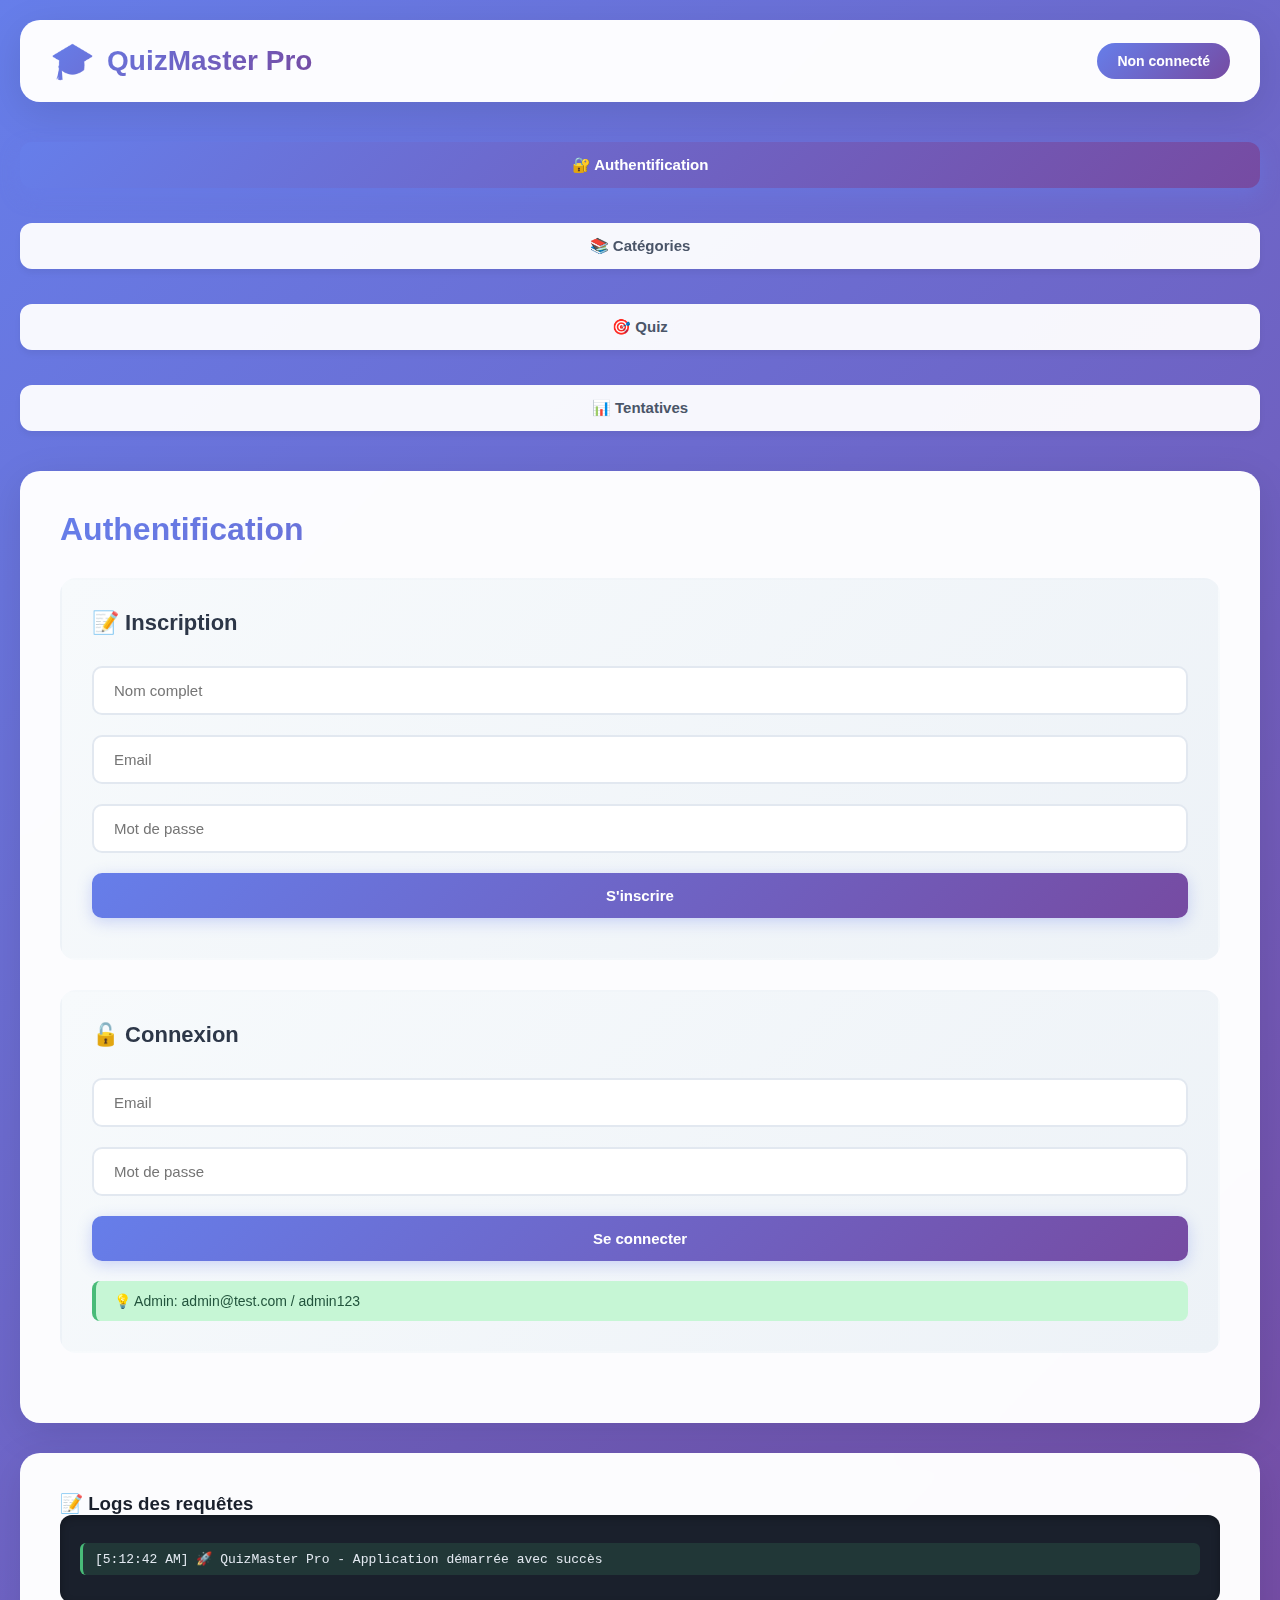
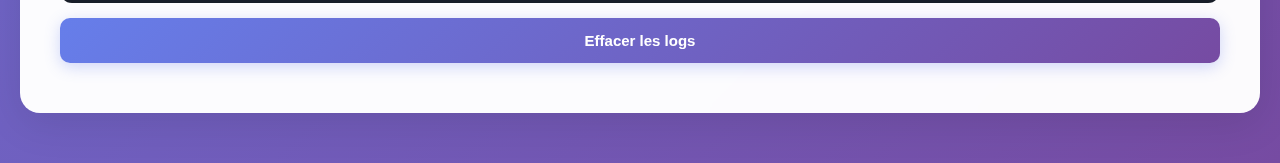
<file: html-test/index.html>
<!DOCTYPE html>
<html lang="fr">
<head>
    <meta charset="UTF-8">
    <meta name="viewport" content="width=device-width, initial-scale=1.0">
    <title>QuizMaster Pro</title>
    <link rel="stylesheet" href="style.css">
</head>
<body>
    <div class="container">
        <header>
            <div class="logo">
                <span class="logo-icon">🎓</span>
                <span>QuizMaster Pro</span>
            </div>
            <div id="auth-status">
                <span id="user-info">Non connecté</span>
                <button id="logout-btn" style="display: none; width: auto;">Déconnexion</button>
            </div>
        </header>

        <nav id="nav-menu">
            <button id="auth-section-btn" class="nav-btn active">🔐 Authentification</button>
            <button id="categories-section-btn" class="nav-btn">📚 Catégories</button>
            <button id="quiz-section-btn" class="nav-btn">🎯 Quiz</button>
            <button id="attempts-section-btn" class="nav-btn">📊 Tentatives</button>
            <button id="admin-section-btn" class="nav-btn" style="display: none;">👑 Admin</button>
        </nav>

        <!-- Section Authentification -->
        <section id="auth-section" class="section active">
            <h2>Authentification</h2>

            <div class="form-group">
                <h3>📝 Inscription</h3>
                <input type="text" id="register-name" placeholder="Nom complet">
                <input type="email" id="register-email" placeholder="Email">
                <input type="password" id="register-password" placeholder="Mot de passe">
                <button id="register-btn">S'inscrire</button>
            </div>

            <div class="form-group">
                <h3>🔓 Connexion</h3>
                <input type="email" id="login-email" placeholder="Email">
                <input type="password" id="login-password" placeholder="Mot de passe">
                <button id="login-btn">Se connecter</button>
                <p class="hint">💡 Admin: admin@test.com / admin123</p>
            </div>

            <div id="auth-result"></div>
        </section>

        <!-- Section Catégories -->
        <section id="categories-section" class="section">
            <h2>📚 Catégories</h2>
            <button id="load-categories-btn">Charger les catégories</button>
            <div id="categories-list"></div>

            <div id="category-detail" style="display: none;">
                <h3 id="category-title"></h3>
                <button id="load-category-quizzes-btn">Voir les quiz disponibles</button>
                <div id="category-quizzes-list"></div>
            </div>
        </section>

        <!-- Section Quiz -->
        <section id="quiz-section" class="section">
            <h2>🎯 Quiz</h2>
            <div id="quiz-info">
                <div class="info-card">
                    <h3>💡 Comment jouer à un quiz ?</h3>
                    <ol>
                        <li>Allez dans l'onglet <strong>"📚 Catégories"</strong></li>
                        <li>Cliquez sur <strong>"Charger les catégories"</strong></li>
                        <li>Sélectionnez une catégorie qui vous intéresse</li>
                        <li>Cliquez sur <strong>"Voir les quiz disponibles"</strong></li>
                        <li>Choisissez un quiz marqué <strong>"✅ Accessible"</strong></li>
                        <li>Répondez aux questions une par une</li>
                        <li>Validez chaque réponse avant de passer à la suivante</li>
                    </ol>
                    <p class="hint">🔒 Les quiz verrouillés ne sont pas encore accessibles selon vos progrès.</p>
                    <button id="go-to-categories-btn" style="margin-top: 15px;">📚 Aller aux catégories</button>
                </div>
            </div>
            <div id="quiz-progress" style="display: none;">
                <div class="progress-container">
                    <div class="progress-bar" id="progress-bar" style="width: 0%"></div>
                </div>
                <p style="text-align: center; color: #718096; font-weight: 600; margin-top: 10px;" id="progress-text">Question 1 sur 10</p>
            </div>
            <div id="quiz-questions" style="display: none;"></div>
            <div id="quiz-results" style="display: none;"></div>
        </section>

        <!-- Section Tentatives -->
        <section id="attempts-section" class="section">
            <h2>📊 Mes Tentatives</h2>
            <button id="load-attempts-btn">Charger mes tentatives</button>
            <div id="attempts-list"></div>

            <div id="attempt-detail" style="display: none;">
                <h3>Détail de la tentative</h3>
                <div id="attempt-results"></div>
            </div>
        </section>

        <!-- Section Admin -->
        <section id="admin-section" class="section">
            <h2>👑 Administration</h2>

            <div class="form-group">
                <h3>📈 Statistiques générales</h3>
                <button id="load-admin-stats-btn">Charger stats admin</button>
                <div id="admin-stats"></div>
            </div>

            <div class="form-group">
                <h3>👥 Gestion des utilisateurs</h3>
                <button id="load-users-btn">Charger les utilisateurs</button>
                <div id="users-list"></div>
            </div>
        </section>

        <!-- Section de logs -->
        <section id="logs-section" class="section active" style="display: block;">
            <h3>📝 Logs des requêtes</h3>
            <div id="logs-container"></div>
            <button id="clear-logs-btn" style="margin-top: 15px;">Effacer les logs</button>
        </section>
    </div>

    <script src="app.js"></script>
</body>
</html>
</file>
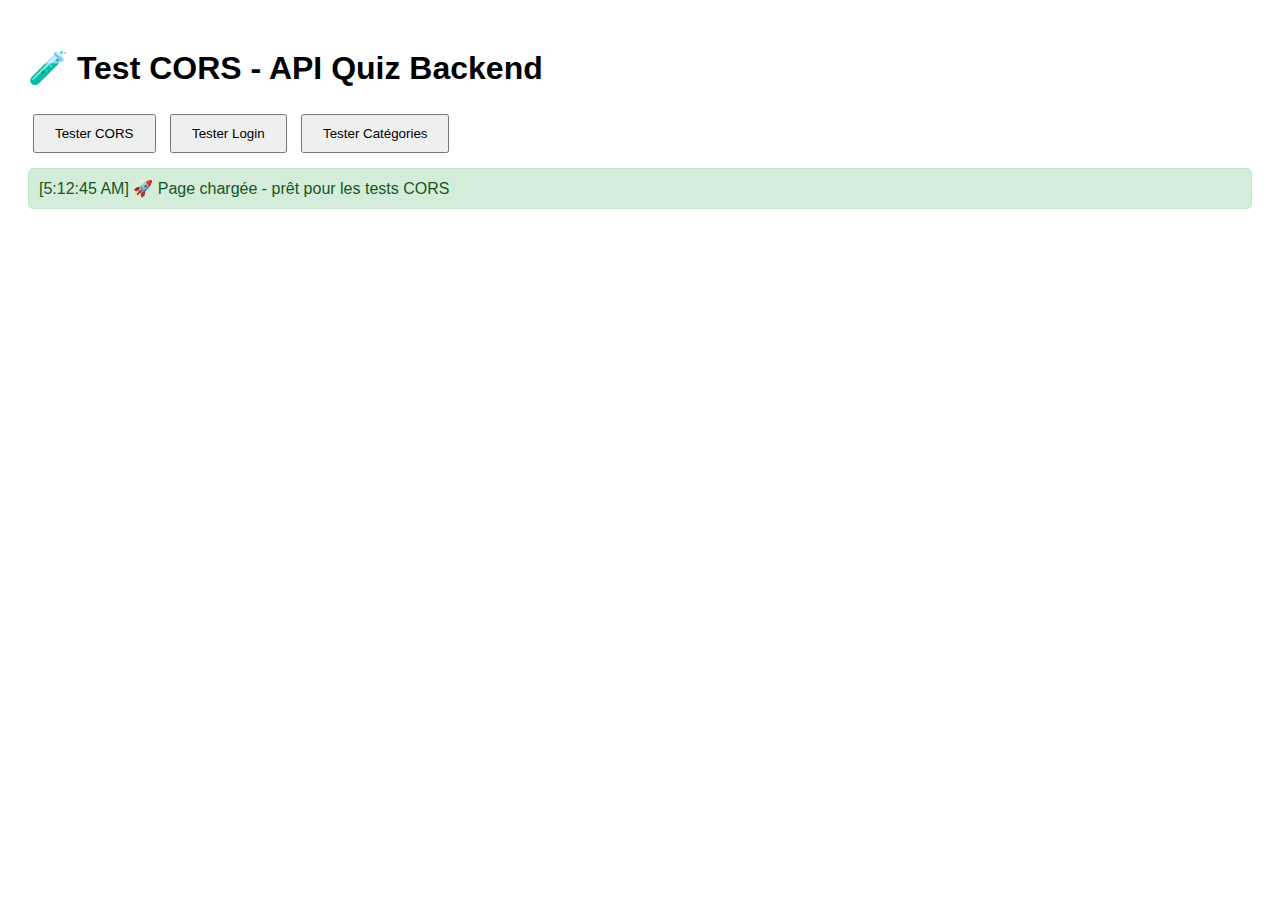
<file: html-test/test-cors.html>
<!DOCTYPE html>
<html lang="fr">
<head>
    <meta charset="UTF-8">
    <meta name="viewport" content="width=device-width, initial-scale=1.0">
    <title>Test CORS - API Quiz</title>
    <style>
        body { font-family: Arial, sans-serif; padding: 20px; }
        .test-result { margin: 10px 0; padding: 10px; border-radius: 5px; }
        .success { background: #d4edda; color: #155724; border: 1px solid #c3e6cb; }
        .error { background: #f8d7da; color: #721c24; border: 1px solid #f5c6cb; }
        button { padding: 10px 20px; margin: 5px; cursor: pointer; }
    </style>
</head>
<body>
    <h1>🧪 Test CORS - API Quiz Backend</h1>

    <div>
        <button id="test-cors">Tester CORS</button>
        <button id="test-login">Tester Login</button>
        <button id="test-categories">Tester Catégories</button>
    </div>

    <div id="results"></div>

    <script>
        const API_BASE = 'http://127.0.0.1:8000';

        function addResult(message, success = true) {
            const results = document.getElementById('results');
            const div = document.createElement('div');
            div.className = `test-result ${success ? 'success' : 'error'}`;
            div.textContent = `[${new Date().toLocaleTimeString()}] ${message}`;
            results.appendChild(div);
        }

        async function testCORS() {
            try {
                addResult('Testing CORS preflight...');
                const response = await fetch(`${API_BASE}/health`, {
                    method: 'GET',
                    credentials: 'include'
                });

                if (response.ok) {
                    addResult('✅ CORS fonctionne ! Requête GET réussie');
                } else {
                    addResult('❌ Erreur CORS ou serveur', false);
                }
            } catch (error) {
                addResult(`❌ Erreur CORS: ${error.message}`, false);
            }
        }

        async function testLogin() {
            try {
                addResult('Testing login...');
                const response = await fetch(`${API_BASE}/auth/login`, {
                    method: 'POST',
                    headers: {
                        'Content-Type': 'application/json',
                    },
                    credentials: 'include',
                    body: JSON.stringify({
                        email: 'admin@test.com',
                        password: 'admin123'
                    })
                });

                if (response.ok) {
                    addResult('✅ Login réussi ! Cookies définis');
                } else {
                    addResult(`❌ Login échoué: ${response.status}`, false);
                }
            } catch (error) {
                addResult(`❌ Erreur login: ${error.message}`, false);
            }
        }

        async function testCategories() {
            try {
                addResult('Testing catégories...');
                const response = await fetch(`${API_BASE}/categories`, {
                    method: 'GET',
                    credentials: 'include'
                });

                if (response.ok) {
                    const data = await response.json();
                    addResult(`✅ Catégories récupérées: ${data.length} catégories`);
                } else if (response.status === 401) {
                    addResult('⚠️ Non autorisé (normal si pas connecté)');
                } else {
                    addResult(`❌ Erreur catégories: ${response.status}`, false);
                }
            } catch (error) {
                addResult(`❌ Erreur catégories: ${error.message}`, false);
            }
        }

        document.getElementById('test-cors').onclick = testCORS;
        document.getElementById('test-login').onclick = testLogin;
        document.getElementById('test-categories').onclick = testCategories;

        // Test automatique au chargement
        setTimeout(() => {
            addResult('🚀 Page chargée - prêt pour les tests CORS');
        }, 100);
    </script>
</body>
</html>
</file>
<file: html-test/style.css>
/* QuizMaster Pro - Style CSS */

* {
    margin: 0;
    padding: 0;
    box-sizing: border-box;
}

body {
    font-family: 'Inter', -apple-system, BlinkMacSystemFont, 'Segoe UI', sans-serif;
    background: linear-gradient(135deg, #667eea 0%, #764ba2 100%);
    min-height: 100vh;
    color: #1a202c;
    overflow-x: hidden;
}

.container {
    max-width: 1400px;
    margin: 0 auto;
    padding: 20px;
}

/* Header */
header {
    background: rgba(255, 255, 255, 0.98);
    backdrop-filter: blur(10px);
    padding: 20px 30px;
    border-radius: 20px;
    margin-bottom: 30px;
    display: flex;
    justify-content: space-between;
    align-items: center;
    box-shadow: 0 10px 40px rgba(0, 0, 0, 0.1);
    animation: slideDown 0.6s ease-out;
}

@keyframes slideDown {
    from {
        opacity: 0;
        transform: translateY(-30px);
    }
    to {
        opacity: 1;
        transform: translateY(0);
    }
}

.logo {
    display: flex;
    align-items: center;
    gap: 12px;
    font-size: 28px;
    font-weight: 800;
    background: linear-gradient(135deg, #667eea, #764ba2);
    -webkit-background-clip: text;
    -webkit-text-fill-color: transparent;
    background-clip: text;
}

.logo-icon {
    font-size: 36px;
    animation: rotate 3s ease-in-out infinite;
}

@keyframes rotate {
    0%, 100% { transform: rotate(0deg); }
    50% { transform: rotate(10deg); }
}

#auth-status {
    display: flex;
    align-items: center;
    gap: 15px;
}

#user-info {
    padding: 10px 20px;
    background: linear-gradient(135deg, #667eea, #764ba2);
    color: white;
    border-radius: 50px;
    font-weight: 600;
    font-size: 14px;
    animation: fadeIn 0.5s ease-out;
}

@keyframes fadeIn {
    from { opacity: 0; }
    to { opacity: 1; }
}

/* Navigation */
#nav-menu {
    display: flex;
    gap: 15px;
    margin-bottom: 30px;
    flex-wrap: wrap;
    animation: slideUp 0.6s ease-out 0.2s backwards;
}

@keyframes slideUp {
    from {
        opacity: 0;
        transform: translateY(20px);
    }
    to {
        opacity: 1;
        transform: translateY(0);
    }
}

.nav-btn {
    background: rgba(255, 255, 255, 0.95);
    border: none;
    padding: 14px 24px;
    border-radius: 12px;
    cursor: pointer;
    transition: all 0.3s cubic-bezier(0.4, 0, 0.2, 1);
    font-weight: 600;
    font-size: 15px;
    color: #4a5568;
    box-shadow: 0 4px 6px rgba(0, 0, 0, 0.05);
    position: relative;
    overflow: hidden;
}

.nav-btn::before {
    content: '';
    position: absolute;
    top: 0;
    left: -100%;
    width: 100%;
    height: 100%;
    background: linear-gradient(90deg, transparent, rgba(255, 255, 255, 0.3), transparent);
    transition: left 0.5s;
}

.nav-btn:hover::before {
    left: 100%;
}

.nav-btn:hover {
    transform: translateY(-3px);
    box-shadow: 0 8px 15px rgba(0, 0, 0, 0.1);
}

.nav-btn.active {
    background: linear-gradient(135deg, #667eea, #764ba2);
    color: white;
    box-shadow: 0 8px 20px rgba(102, 126, 234, 0.4);
}

/* Sections */
.section {
    background: rgba(255, 255, 255, 0.98);
    backdrop-filter: blur(10px);
    padding: 40px;
    border-radius: 20px;
    margin-bottom: 30px;
    box-shadow: 0 10px 40px rgba(0, 0, 0, 0.1);
    display: none;
    animation: fadeInScale 0.5s ease-out;
}

@keyframes fadeInScale {
    from {
        opacity: 0;
        transform: scale(0.95);
    }
    to {
        opacity: 1;
        transform: scale(1);
    }
}

.section.active {
    display: block;
}

.section h2 {
    font-size: 32px;
    margin-bottom: 30px;
    background: linear-gradient(135deg, #667eea, #764ba2);
    -webkit-background-clip: text;
    -webkit-text-fill-color: transparent;
    background-clip: text;
}

/* Forms */
.form-group {
    margin-bottom: 30px;
    padding: 30px;
    background: linear-gradient(135deg, #f7fafc 0%, #edf2f7 100%);
    border-radius: 16px;
    border: 2px solid transparent;
    transition: all 0.3s ease;
}

.form-group:hover {
    border-color: #667eea;
    box-shadow: 0 5px 20px rgba(102, 126, 234, 0.1);
}

.form-group h3 {
    margin-bottom: 20px;
    color: #2d3748;
    font-size: 22px;
}

input {
    width: 100%;
    padding: 14px 20px;
    margin: 10px 0;
    border: 2px solid #e2e8f0;
    border-radius: 10px;
    font-size: 15px;
    transition: all 0.3s ease;
    background: white;
}

input:focus {
    outline: none;
    border-color: #667eea;
    box-shadow: 0 0 0 4px rgba(102, 126, 234, 0.1);
    transform: translateY(-2px);
}

button {
    width: 100%;
    padding: 14px 28px;
    margin: 10px 0;
    background: linear-gradient(135deg, #667eea, #764ba2);
    color: white;
    border: none;
    border-radius: 10px;
    cursor: pointer;
    transition: all 0.3s cubic-bezier(0.4, 0, 0.2, 1);
    font-weight: 600;
    font-size: 15px;
    box-shadow: 0 4px 15px rgba(102, 126, 234, 0.3);
    position: relative;
    overflow: hidden;
}

button::after {
    content: '';
    position: absolute;
    top: 50%;
    left: 50%;
    width: 0;
    height: 0;
    border-radius: 50%;
    background: rgba(255, 255, 255, 0.3);
    transform: translate(-50%, -50%);
    transition: width 0.6s, height 0.6s;
}

button:hover::after {
    width: 300px;
    height: 300px;
}

button:hover {
    transform: translateY(-3px);
    box-shadow: 0 8px 25px rgba(102, 126, 234, 0.4);
}

button:active {
    transform: translateY(-1px);
}

button:disabled {
    background: #cbd5e0;
    cursor: not-allowed;
    box-shadow: none;
}

/* Cards */
.category-card, .quiz-card, .attempt-card, .user-card {
    background: white;
    padding: 24px;
    margin: 16px 0;
    border-radius: 16px;
    border-left: 5px solid #667eea;
    cursor: pointer;
    transition: all 0.3s cubic-bezier(0.4, 0, 0.2, 1);
    box-shadow: 0 2px 8px rgba(0, 0, 0, 0.05);
    animation: slideInRight 0.5s ease-out backwards;
}

@keyframes slideInRight {
    from {
        opacity: 0;
        transform: translateX(-30px);
    }
    to {
        opacity: 1;
        transform: translateX(0);
    }
}

.category-card:hover, .quiz-card:hover, .attempt-card:hover, .user-card:hover {
    transform: translateX(8px) translateY(-4px);
    box-shadow: 0 12px 30px rgba(102, 126, 234, 0.2);
}

.quiz-card.locked {
    opacity: 0.5;
    cursor: not-allowed;
    border-left-color: #fc8181;
}

.quiz-card.locked:hover {
    transform: none;
}

/* Question Card */
.question-card {
    background: linear-gradient(135deg, #ffffff 0%, #f7fafc 100%);
    padding: 40px;
    margin: 30px 0;
    border-radius: 20px;
    border: 3px solid #667eea;
    box-shadow: 0 10px 40px rgba(102, 126, 234, 0.15);
    animation: questionAppear 0.6s cubic-bezier(0.34, 1.56, 0.64, 1);
}

@keyframes questionAppear {
    from {
        opacity: 0;
        transform: scale(0.9) translateY(30px);
    }
    to {
        opacity: 1;
        transform: scale(1) translateY(0);
    }
}

.question-number {
    display: inline-block;
    background: linear-gradient(135deg, #667eea, #764ba2);
    color: white;
    padding: 8px 20px;
    border-radius: 50px;
    font-weight: 700;
    font-size: 14px;
    margin-bottom: 20px;
    animation: pulse 2s ease-in-out infinite;
}

@keyframes pulse {
    0%, 100% { transform: scale(1); }
    50% { transform: scale(1.05); }
}

.question-text {
    font-size: 22px;
    font-weight: 600;
    color: #2d3748;
    margin-bottom: 30px;
    line-height: 1.6;
}

.answer-option {
    display: flex;
    align-items: center;
    margin: 12px 0;
    padding: 18px 24px;
    background: white;
    border: 3px solid #e2e8f0;
    border-radius: 14px;
    cursor: pointer;
    transition: all 0.3s cubic-bezier(0.4, 0, 0.2, 1);
    animation: answerSlide 0.4s ease-out backwards;
}

.answer-option:nth-child(1) { animation-delay: 0.1s; }
.answer-option:nth-child(2) { animation-delay: 0.2s; }
.answer-option:nth-child(3) { animation-delay: 0.3s; }
.answer-option:nth-child(4) { animation-delay: 0.4s; }

@keyframes answerSlide {
    from {
        opacity: 0;
        transform: translateX(-20px);
    }
    to {
        opacity: 1;
        transform: translateX(0);
    }
}

.answer-option:hover {
    border-color: #667eea;
    background: #f0f4ff;
    transform: translateX(8px);
}

.answer-option input[type="checkbox"] {
    width: 24px;
    height: 24px;
    margin-right: 15px;
    cursor: pointer;
    accent-color: #667eea;
}

.answer-option.selected {
    border-color: #667eea;
    background: linear-gradient(135deg, #ebf4ff 0%, #dbeafe 100%);
    box-shadow: 0 4px 15px rgba(102, 126, 234, 0.2);
}

/* Progress Bar */
.progress-container {
    background: #e2e8f0;
    height: 12px;
    border-radius: 20px;
    margin: 30px 0;
    overflow: hidden;
    box-shadow: inset 0 2px 4px rgba(0, 0, 0, 0.1);
}

.progress-bar {
    height: 100%;
    background: linear-gradient(90deg, #667eea, #764ba2);
    border-radius: 20px;
    transition: width 0.6s cubic-bezier(0.4, 0, 0.2, 1);
    box-shadow: 0 2px 8px rgba(102, 126, 234, 0.4);
}

/* Stats */
.stats-grid {
    display: grid;
    grid-template-columns: repeat(auto-fit, minmax(200px, 1fr));
    gap: 20px;
    margin: 30px 0;
}

.stat-card {
    background: linear-gradient(135deg, #ffffff 0%, #f7fafc 100%);
    padding: 30px;
    border-radius: 16px;
    text-align: center;
    box-shadow: 0 4px 15px rgba(0, 0, 0, 0.08);
    transition: all 0.3s ease;
    animation: statAppear 0.6s ease-out backwards;
}

.stat-card:nth-child(1) { animation-delay: 0.1s; }
.stat-card:nth-child(2) { animation-delay: 0.2s; }
.stat-card:nth-child(3) { animation-delay: 0.3s; }

@keyframes statAppear {
    from {
        opacity: 0;
        transform: translateY(20px);
    }
    to {
        opacity: 1;
        transform: translateY(0);
    }
}

.stat-card:hover {
    transform: translateY(-8px);
    box-shadow: 0 12px 30px rgba(102, 126, 234, 0.2);
}

.stat-value {
    font-size: 48px;
    font-weight: 800;
    background: linear-gradient(135deg, #667eea, #764ba2);
    -webkit-background-clip: text;
    -webkit-text-fill-color: transparent;
    background-clip: text;
    margin-bottom: 10px;
}

.stat-label {
    font-size: 16px;
    color: #718096;
    font-weight: 600;
}

/* Logs */
#logs-container {
    background: #1a202c;
    color: #e2e8f0;
    padding: 20px;
    border-radius: 12px;
    max-height: 400px;
    overflow-y: auto;
    font-family: 'Courier New', monospace;
    font-size: 13px;
    box-shadow: inset 0 2px 8px rgba(0, 0, 0, 0.3);
}

.log-entry {
    margin: 8px 0;
    padding: 8px 12px;
    border-radius: 6px;
    border-left: 3px solid;
    animation: logSlide 0.3s ease-out;
}

@keyframes logSlide {
    from {
        opacity: 0;
        transform: translateX(-10px);
    }
    to {
        opacity: 1;
        transform: translateX(0);
    }
}

.log-entry.success { 
    background: rgba(72, 187, 120, 0.15);
    border-left-color: #48bb78;
}

.log-entry.error { 
    background: rgba(229, 62, 62, 0.15);
    border-left-color: #fc8181;
}

.log-entry.info { 
    background: rgba(66, 153, 225, 0.15);
    border-left-color: #4299e1;
}

/* Info Card */
.info-card {
    background: linear-gradient(135deg, #ebf4ff 0%, #dbeafe 100%);
    padding: 30px;
    border-radius: 16px;
    border-left: 5px solid #667eea;
    margin-bottom: 30px;
    animation: fadeInScale 0.5s ease-out;
}

.info-card h3 {
    color: #2c5282;
    margin-bottom: 20px;
    font-size: 24px;
}

.info-card ol {
    padding-left: 25px;
    margin-bottom: 20px;
}

.info-card li {
    margin-bottom: 12px;
    line-height: 1.7;
    color: #2d3748;
}

.hint {
    background: #c6f6d5;
    color: #22543d;
    padding: 12px 18px;
    border-radius: 8px;
    border-left: 4px solid #48bb78;
    font-size: 14px;
    margin-top: 10px;
}

/* Responsive */
@media (max-width: 768px) {
    .container {
        padding: 15px;
    }

    header {
        flex-direction: column;
        gap: 20px;
        padding: 20px;
    }

    .section {
        padding: 25px;
    }

    .question-card {
        padding: 25px;
    }

    .question-text {
        font-size: 18px;
    }

    .stat-value {
        font-size: 36px;
    }
}

/* Custom Scrollbar */
::-webkit-scrollbar {
    width: 10px;
}

::-webkit-scrollbar-track {
    background: #f1f1f1;
    border-radius: 10px;
}

::-webkit-scrollbar-thumb {
    background: linear-gradient(135deg, #667eea, #764ba2);
    border-radius: 10px;
}

::-webkit-scrollbar-thumb:hover {
    background: linear-gradient(135deg, #764ba2, #667eea);
}
</file>
